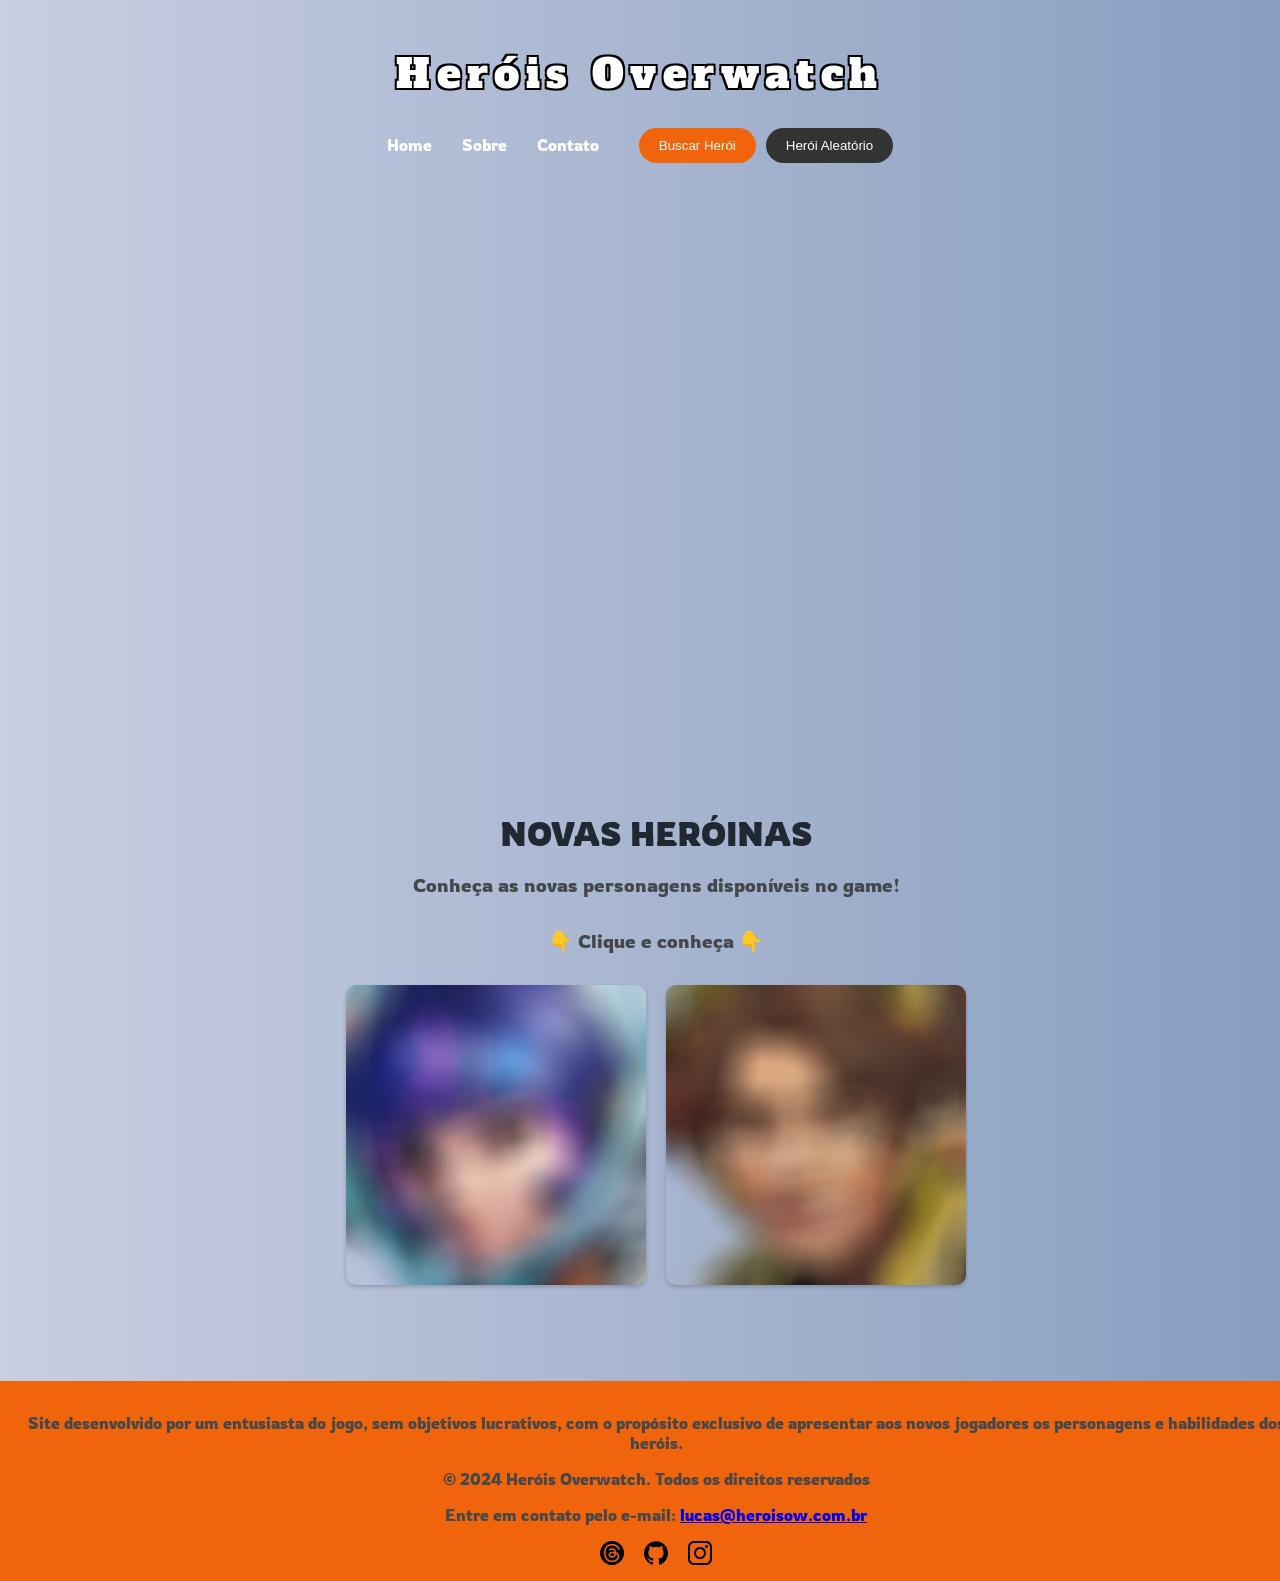
<file: index.html>
<!DOCTYPE html>
<html lang="pt-br">
<head>
    <meta charset="UTF-8">
    <meta name="viewport" content="width=device-width, initial-scale=1.0">
    <link rel="stylesheet" href="/assets/styles/style3.css">
    <title>Heróis Overwatch</title>
</head>
<body>
    <header>
        </div>
        <div class="header-content">
            <h1>Heróis Overwatch</h1>
            <nav>
                <ul role="menubar" aria-label="Menu principal">
                    <li role="menuitem"><a href="index.html">Home</a></li>
                    <li role="menuitem"><a href="#sobre">Sobre</a></li> <!-- Colocando a âncora para "Sobre" -->
                    <li role="menuitem"><a href="#contato">Contato</a></li> <!-- Âncora para o rodapé -->
                    <li role="menuitem" class="pesquisar">
                        <button id="botao-pesquisar">Buscar Herói</button>
                        <button id="botao-aleatorio">Herói Aleatório</button> <!-- Novo botão -->
                    </li>
                </ul>
            </nav>
            <section class="search-bar">
                <input type="text" placeholder="Digite o nome do herói ou termo" id="campo-pesquisa" class="search-field">
                <button class="btn-pesquisar" onclick="pesquisar()">Pesquisar</button>
            </section>  
            <div class="video-background">
                <div style="padding:56.25% 0 0 0;position:relative;">
                    <iframe src="https://player.vimeo.com/video/1007260063?autoplay=1&loop=1&autopause=0&muted=1&app_id=58479" 
                            frameborder="0" 
                            allow="autoplay; fullscreen; picture-in-picture; clipboard-write" 
                            style="position:absolute;top:0;left:0;width:100%;height:100%;" 
                            title="Help Center Video">
                    </iframe>
                </div>
                <script src="https://player.vimeo.com/api/player.js"></script>
            </div>
    </header>
    <div class="content-container">
        <main>
            <section class="resultados-pesquisa" id="resultados-pesquisa"></section>
            <section class="novas-heroinas">
                <h2>NOVAS HERÓINAS</h2>
                <p>Conheça as novas personagens disponíveis no game!</p>
                <p>👇 Clique e conheça 👇</p>
                <div class="novas-heroinas-imagens">
                    <img title="Hello" src="/assets/images/juno2.png" onmouseover="this.src='/assets/images/juno.png'" onmouseout="this.src='/assets/images/juno2.png'" onclick="pesquisar('juno')"/>
                    <img title="Hello" src="/assets/images/venture2.png" onmouseover="this.src='/assets/images/venture.png'" onmouseout="this.src='/assets/images/venture2.png'" onclick="pesquisar('venture')"/>
                </div>
            </section>    
        </main>
    </div>
    <footer id="contato">
        <p>Site desenvolvido por um entusiasta do jogo, sem objetivos lucrativos, com o propósito exclusivo de apresentar aos novos jogadores os personagens e habilidades dos heróis.</p>
        <p>&copy; 2024 Heróis Overwatch. Todos os direitos reservados</p>
        <p>Entre em contato pelo e-mail: <a href="mailto:lucas@heroisow.com.br">lucas@heroisow.com.br</a></p>
        <div class="footer-icons">
            <a href="https://www.threads.net/@kanezawa_lucas" target="_blank" aria-label="Threads">
                <img src="/assets/icons/threads.svg" alt="Ícone Threads">
            </a>
            <a href="https://github.com/Kumegawwa" target="_blank" aria-label="GitHub">
                <img src="/assets/icons/github.svg" alt="Ícone GitHub">
            </a>
            <a href="https://www.instagram.com/kanezawa_lucas/" target="_blank" aria-label="Instagram">
                <img src="/assets/icons/instagram.svg" alt="Ícone Instagram">
            </a>
        </div>
    </footer>
    <script src="/assets/scripts/dados3.js"></script>
    <script src="/assets/scripts/app3.js"></script>
</body>
</html>
</file>
<file: assets/styles/style3.css>
/* Importa as fontes do Google Fonts */
@import url('https://fonts.googleapis.com/css2?family=Rowdies:wght@300;400;700&display=swap');
@import url('https://fonts.googleapis.com/css2?family=Alfa+Slab+One&display=swap');

body {
    font-family: "Rowdies", sans-serif;
    margin: 0;
    padding: 0;
    min-height: 100vh;
    background: linear-gradient(to right, #c9cee1, #879ec0);
    display: flex;
    flex-direction: column;
    overflow-x: hidden;
}

header {
    position: relative;
    z-index: 1;
    width: 100%;
}

.video-background {
    position: absolute;
    top: 0;
    left: 0;
    width: 100%;
    height: 80vh;
    overflow: hidden;
    z-index: -1;
}

#background-video {
    position: absolute;
    top: 50%;
    left: 50%;
    min-width: 100%;
    min-height: 100%;
    width: auto;
    height: auto;
    transform: translate(-50%, -50%);
}

#botao-aleatorio {
    padding: 10px 20px;
    border: none;
    border-radius: 25px;
    background-color: #333; /* Cor verde, por exemplo */
    color: white;
    cursor: pointer;
    margin-left: 10px;
    transition: background-color 0.3s ease;
}

#botao-aleatorio:hover {
    background-color: #45a049; /* Cor ao passar o mouse */
}


.header-content {
    position: relative;
    z-index: 1;
    text-align: center;
    padding: 20px;
}

h1 {
    font-family: "Alfa Slab One", serif;
    font-weight: 400;
    font-size: 2.5rem;
    color: #ffffff;
    letter-spacing: 0.4rem;
    text-shadow: 2px 2px 0px #000000, /* Direção superior esquerda */
                 -2px -2px 0px #000000, /* Direção inferior direita */
                 2px -2px 0px #000000, /* Direção superior direita */
                 -2px 2px 0px #000000; /* Direção inferior esquerda */
}

nav ul {
    list-style: none;
    padding: 0;
    margin: 0;
    display: flex;
    justify-content: center;
    flex-wrap: wrap;
    align-items: center;
}

nav ul li {
    margin: 0 15px;
}

nav ul li a {
    color: white;
    text-decoration: none;
}

nav ul li a:hover {
    background-color: white; /* Fundo branco quando passar o mouse */
    color: #f0640c; /* Cor do texto ao passar o mouse */
    border-color: #f0640c; /* Cor da borda ao passar o mouse */
    border-radius: 80px;
}

.pesquisar {
    display: flex;
    align-items: center;
}

.pesquisar button {
    padding: 10px 20px;
    border: none;
    border-radius: 25px;
    background-color: #f0640c;
    color: white;
    cursor: pointer;
    margin-left: 10px;
}

.content-container {
    margin-top: 60vh;
    padding: 2rem;
}

main {
    display: flex;
    flex-direction: column;
    align-items: center;
    justify-content: center;
    width: 100%;
    padding: 0 1rem;
}

.novas-heroinas {
    text-align: center;
    margin: 4rem 0;
}

.novas-heroinas h2 {
    font-size: 2rem;
    color: #222831;
    margin-bottom: 1rem;
}

.novas-heroinas p {
    font-size: 1.2rem;
    color: #45474B;
    margin-bottom: 2rem;
}

.novas-heroinas-imagens {
    display: flex;
    justify-content: center;
    gap: 20px;
    flex-wrap: wrap;
}

.novas-heroinas-imagens img {
    width: 300px;
    height: auto;
    border-radius: 10px;
    box-shadow: 0 2px 4px rgba(0, 0, 0, 0.2);
}

.search-bar {
    display: none;
    justify-content: center;
    align-items: center;
    margin-top: 20px;
    position: relative;
    z-index: 2;
}

.search-bar.show {
    display: flex;
}

.search-bar input {
    padding: 10px;
    border-radius: 25px;
    border: 1px solid #ccc;
    width: 300px;
    transition: all 0.3s ease;
}

.search-bar button {
    padding: 10px 20px;
    border: none;
    border-radius: 25px;
    background-color: #333;
    color: white;
    cursor: pointer;
}

.resultados-pesquisa {
    display: none;
    position: absolute;
    top: 400px;
    left: 50%;
    transform: translateX(-50%);
    background-color: rgba(255, 255, 255, 0.9);
    padding: 1rem;
    border-radius: 0.6rem;
    width: 60rem;
    max-height: 40vh;
    overflow-y: auto;
    z-index: 2;
    box-shadow: 0 2px 4px rgba(0, 0, 0, 0.3);
}

.resultados-pesquisa.show {
    display: block;
}

.item-resultado {
    background: #ffffff;
    padding: 1rem;
    margin-bottom: 1rem;
    border-radius: 0.6rem;
    box-shadow: 0 2px 4px rgba(0, 0, 0, 0.1);
}

.item-resultado img {
    width: 200px;
    height: 200px;
    object-fit: cover;
    margin-top: 1rem;
}

.item-resultado h2 {
    font-size: 1.5rem;
    color: #222831;
    margin-bottom: 1rem;
}

.item-resultado a {
    text-decoration: underline;
    color: #ff0000;
}

.item-resultado a:hover {
    text-decoration: underline;
}

.descricao-meta {
    color: #45474B;
    margin: 0.5rem 0;
}

footer {
    background-color: #f0640c;
    color: #45474B;
    text-align: center;
    padding: 1rem;
    width: 100%;
    position: relative;
    bottom: 0;
    font-size: 1rem;
    margin-top: auto;
}

.footer-icons {
    display: flex;
    justify-content: center;
    gap: 20px;
    margin-top: 1rem;
}

.footer-icons a {
    display: inline-block;
}

.footer-icons img {
    width: 24px;
    height: 24px;
    vertical-align: middle;
    transition: transform 0.3s;
}

.footer-icons img:hover {
    transform: scale(1.1);
}

html {
    scroll-behavior: smooth;
}

@media only screen and (max-width: 768px) {
.video-background {height: 50vh;}

.content-container {margin-top: 30vh;}

}

@media only screen and (min-width: 600) and (max-width: 670px) {
    .video-background {
        height: 60vh;
    }
    .content-container {
        margin-top: 15vh;
    }
}

@media only screen and (min-width: 670) and (max-width: 768px) {
    .video-background {
        height: 60vh;
    }
    .content-container {
        margin-top: 20vh;
    }
}

@media only screen and (max-width: 992px) and (max-width: 992px){
    .video-background {height: 50vh;}
    
    .content-container {margin-top: 30vh;}
    
    }

@media only screen and (min-width: 992px) and (max-width: 1200px) {
    .video-background {
        height: 60vh;
    }
    .content-container {
        margin-top: 35vh;
    }
}
</file>
